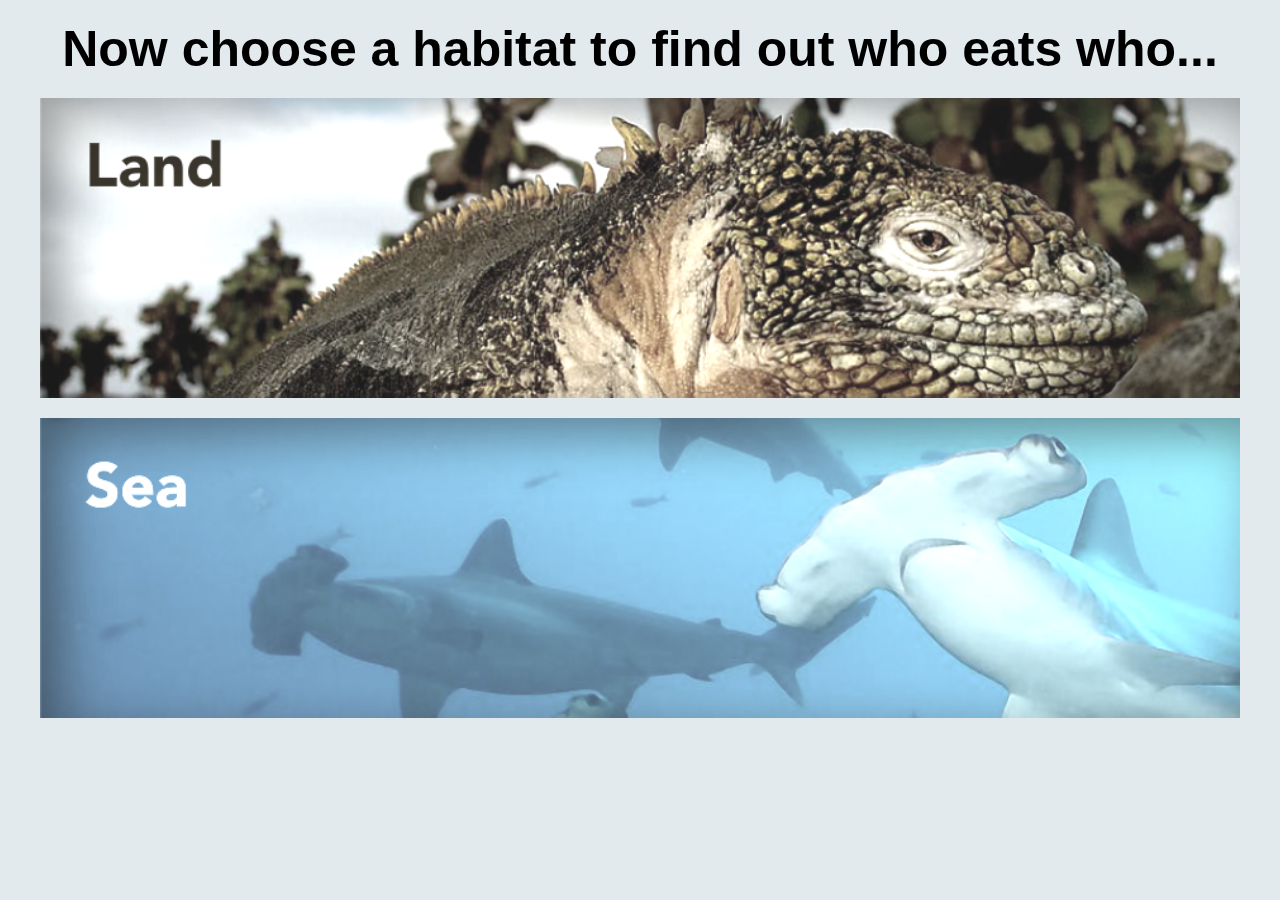
<file: habitat_choice.html>
<!DOCTYPE HTML>

<html>

<head>

<title>Habitat Choice</title>

<link rel="stylesheet" type="text/css" href="food_chain.css">
<script type="text/javascript" src="add_event_listeners.js"></script>

</head>

<body>

<div class="coloured_container">

    <div class="modal_title">Now choose a habitat to find out who eats who...</div>

    <div class="habitat_choice_container"><img class="habitat_choice" src="new_images/habitat_choice/land.png" data-habitat-id="land" alt="land"></div>
    <div class="habitat_choice_container"><img class="habitat_choice" src="new_images/habitat_choice/sea.png" data-habitat-id="sea" alt="sea"></div>

</div>

<script type="text/javascript">

// ----------
// Attach event listeners to our images
// ----------
add_event_listeners.to_class_name( "habitat_choice", "click", top.game_logic.habitat_chosen );

</script>

</body>

</html>
</file>
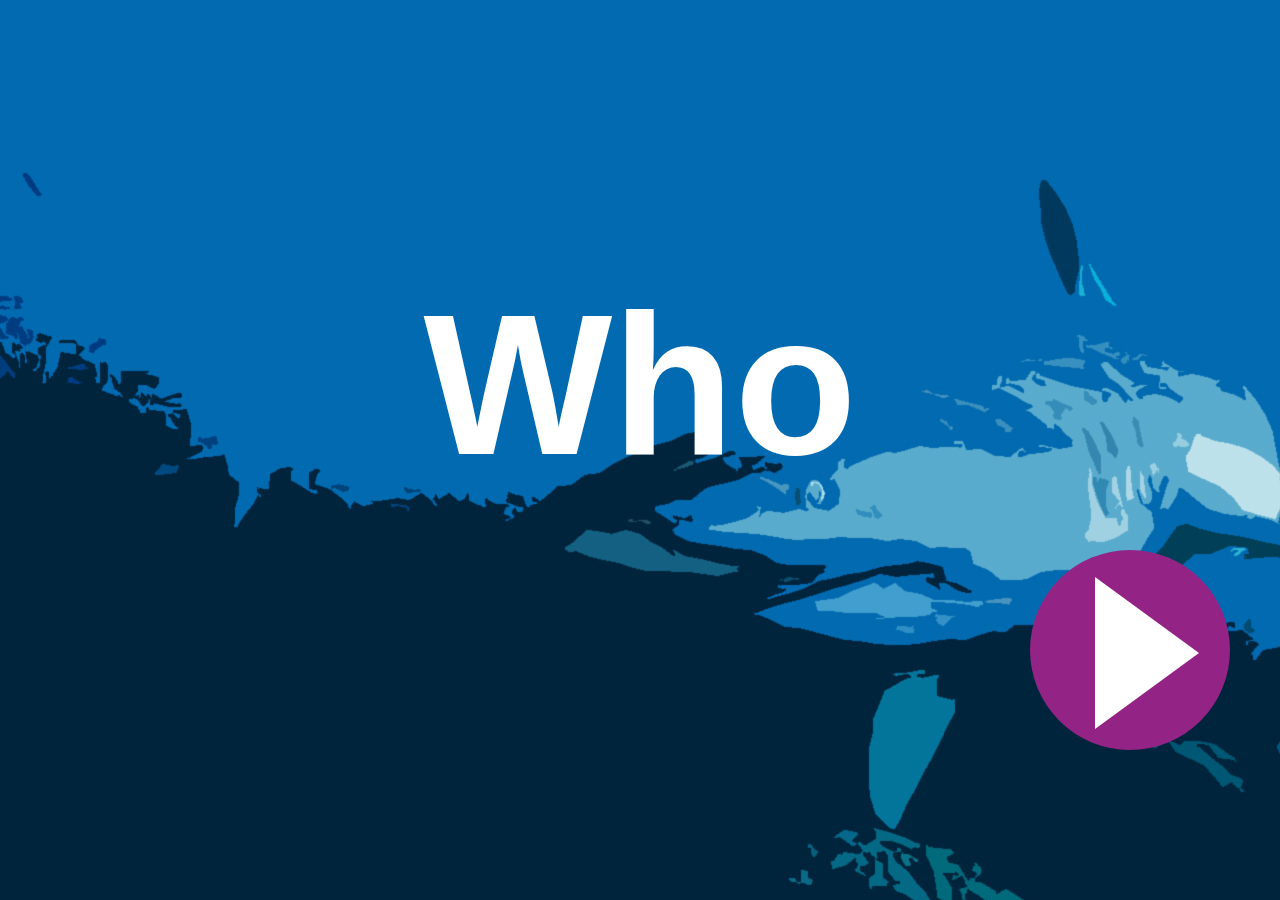
<file: splash_screen.html>
<!DOCTYPE HTML>

<html>

<head>

<title>Food Chain</title>

<link rel="stylesheet" type="text/css" href="food_chain.css">
<link rel="stylesheet" type="text/css" href="splash_screen.css">
<script type="text/javascript" src="add_event_listeners.js"></script>

</head>

<body>

<div class="splash_screen_images"></div>

<div class="question_text"></div>

<div class="modal_continue_button" id="modal_continue_button">
    <div class="modal_continue_triangle"></div>
</div>

<script type="text/javascript">

// attach the reset button click handler
add_event_listeners.to_element( document.getElementById( "modal_continue_button" ), "click", top.game_logic.show_species_profile  );

// ----------
// Attach an event handler for when we have clicked the start button
// this will start our auto reset library
// ----------
add_event_listeners.to_element( document.getElementById( "modal_continue_button" ), "click", top.auto_reset.start_timeout );
 
</script>

</body>

</html>
</file>
<file: food_chain.css>
div.iframe_content{
    position: absolute;
    top:      0px;
    left:     0px;
    right:    0px;
    bottom:   53px;
}

iframe.content{
    height:   100%;
    width:    100%;
    border:   0px;
}

div.footbar_navigation {
    background-color: #2f4f4f;
    position:         absolute;
    bottom:           0px;
    left:             0px;
    right:            0px;
    height:           150px;
    padding-left:     20px;
    padding-right:    20px;
}

span.footbar_text { 
    color:       white;
    font-family: Arial;
    font-size:   22px;
    line-height: 53px;
}

span.button {
    width:          114px;
    display:        inline-block;
    color:          #FFFFFF;
    font-size:      30px;
    font-family:    Arial;
    cursor:         pointer;
    border-radius:  5px;
    box-shadow:     0 0 0 1px #90908f;
    padding-top:    5px;
    padding-bottom: 6px;
    padding-left:   10px;
    padding-right:  10px;
    text-align:     center;
    margin-top:     8px;
    margin-bottom:  1px;
    margin-left:    6px;
    margin-right:   2px;
    background:     RGB( 147, 35, 132 );
}

span.button.right {
    float: right;
}

div.coloured_container { 
    position:   absolute;
    top:        0px;
    bottom:     0px;
    left:       0px;
    right:      0px;
    background: RGB( 227, 234, 238 );
    padding:    20px;
    text-align: center;
}

div.full_food_chain {
    height:                1050px;
    width:                 1920px;
    position:              absolute;
    background-image:      url("new_images/background_image.jpg");
    background-size:       100% 100%;
    background-repeat:     no-repeat;
    background-position-y: -110px;
    text-align:            center;
    top:                   0px;
    left:                  0px;
}

div.image_container { 
    height:           258px;
    width:            328px;
    margin-top:       20px;
    margin-right:     20px;
    display:          inline-block;
    cursor:           pointer;
    background-color: RGB( 100, 183, 206 );
    border-radius:    10px;
    overflow:         hidden;
}

/* We use an even smaller version of the image container on the name food chain levels page */
div.image_container.small {
    width:    260px;
    height:   160px;
    position: absolute;
    margin:   0px;
}

/* Remove the right margin when we have an arrow there */
div.image_container.right {
	margin-right: 0px;
}

img.image {
    height:        206px;
    width:         305px;
    border-radius: 10px;
    margin-top:    10px;
}

img.image.small {
    height: 112px;
    width:  240px;
}

div.image_label {
    height:      30px;
    font-size:   24px;
    font-family: arial;
    overflow:    hidden;
    color:       white;
    margin-top:  4px;
}

div.image_label.small {
    font-size: 20px;
}

div.habitat_choice_container {
    margin:     auto;
    margin-top: 20px;
    width:      1200px;
    height:     300px;
}

img.habitat_choice {
    cursor: pointer;
    height: 100%;
    width:  100%;
}

div.food_chain_image_container {
    margin-top:       20px;
    border:           1px solid RGB( 0, 0, 0 );
    height:           300px;
    display:          inline-block;
    width:            400px;
    background-color: #FFFFFF;
    border-radius:    10px;
}

div.draggable_image_answer {
    z-index: 4 !important;
}

/* We want to be able to disable a food chain image container easily */
div.food_chain_image_container.disabled {
    background-color: #656565;
}

div.food_chain_arrow {
    display:       inline-block;
    margin-left:   4px;
    margin-right:  4px;
    width:         0px;
    height:        0px;
    border-top:    18px solid transparent;
    border-left:   34px solid RGB( 100 , 100, 100 );
    border-bottom: 18px solid transparent;
    position:      relative;
    top:           -125px;
}

div.answer_choice_container {
    margin-top: 20px;
}

div.draggable_answer {
    height:           130px;
    width:            240px;
    background-color: RGB( 147, 35, 132 );
    color:            white;
    font-family:      Arial;
    float:            left;
    font-size:        40px;
    padding-top:      30px;  
    text-align:       center;
    word-spacing:     200px;
    position:         absolute;
    border-radius:    10px;
 }

div.draggable_answer.dropped_answer {
	height:      206px;
    width:       305px;
    margin-top:  10px;
    margin-left: 10px;
}

div.full_food_chain_container {
    position: absolute;
    top:      20px;
    bottom:   0px;
    right:    0px;
    left:     40%;
}

div.apex_predator { 
    background-color: rgb(206, 6, 56);
    border:           2px solid rgb(206, 6, 56) !important;
}

div.apex_predator.land {
    top: 10px;
}

div.apex_predator.sea {
    bottom: 140px;
}

div.producer {
    background-color: #008000;
    border:           2px solid #008000 !important;
}

div.producer.sea { 
    top: 438px;;
}

div.producer.land {
    top: 264px;
}

div.primary_consumer {
    background-color: #31aa4f;
    border:           2px solid #31aa4f !important;
}

div.primary_consumer.sea {
    bottom: 292px;
}

div.primary_consumer.land {
    top: 360px
}

div.secondary_consumer {
    background-color: #b35959;
    border:           2px solid #b35959 !important;
}

div.secondary_consumer.land {
    top: 50px;
}

div.secondary_consumer.sea {
    top: 652px
}

div.tertiary_consumer {
    background-color: #a72727;
    border:           2px solid #a72727 !important;
}

div.tertiary_consumer.land {
    top: 90px;
}

div.column_one {
    left: 0px;
}

div.column_two {
    left: 281px;
}

div.column_three { 
    right: 327px;
}

div.column_four {
    right: 46px;
}

div.blue_footed_booby {
    top: 330px;
}

div.plankton {
    top: 450px;
}

div.razor_surgeonfish {
    top: 613px;
}

div.iguana {
    top: 90px;
}

div.chain_arrow {
    width:    0px;
    position: absolute;
}

div.chain_arrow.straight {
    border-radius: 0px;
    border:        3px solid black;
}

div.chain_arrow.top_left {
    border-top-left-radius: 10px; 
    border-left:            6px solid black;
    border-top:             6px solid black;
}

div.chain_arrow.bottom_right {
    border-bottom-right-radius: 10px; 
    border-right:               6px solid black;
    border-bottom:              6px solid black;
}

div.chain_arrow.bottom_left {
    border-bottom-left-radius: 10px; 
    border-left:               6px solid black;
    border-bottom:             6px solid black;
}

div.chain_arrow.top_right {
    border-top-right-radius: 10px; 
    border-top:              6px solid black;
    border-right:            6px solid black;
}

div.chain_arrow.land_producer_to_land_primary_consumer {
    top:    251px;
    left:   125px;
    height: 10px;
}

div.chain_arrow.land_primary_consumer_to_land_secondary_consumer {
    top:    214px;
    left:   263px;
    height: 13px;
    width:  146px;
}

div.land_primary_consumer_to_land_apex_predator {
    height: 64px;
    width:  430px;
    left:   125px;
    top:    20px;
}

div.land_seconday_consumer_to_land_apex_predator {
    left:   409px;
    top:    34px;
    width:  146px;
    height: 10px;
}

div.land_tertiary_consumer_to_land_apex_predator {
    left:   825px;
    height: 50px;
    top:    34px;
    width:  145px;
}

div.land_tertiary_consumer_to_land_secondary_consumer {
    top:    214px;
    left:   482px;
    width:  354px;
    height: 15px;
}

div.land_seconday_consumer_to_land_tertiary_consumer {
    left:   970px;
    top:    253px;
    height: 71px;
}

div.sea_primary_consumer_to_land_apex_predator {
    left:   543px;
    top:    173px;
    width:  144px;
    height: 225px;
}

div.sea_producer_to_sea_primary_consumer {
    top:    600px;
    left:   125px;
    height: 10px;
}

div.sea_producer_to_land_primary_consumer {
    top:    523px;
    left:   263px;
    height: 28px;
    width:  140px;
}

div.sea_primary_consumer_to_sea_secondary_consumer {
    top:    777px;
    left:   125px;
    height: 20px;
    width:  150px;
}

div.sea_seconday_consumer_to_sea_apex_predator {
    top:    816px;
    left:   403px;
    width:  152px;
    height: 20px;
}

div.sea_plankton_to_sea_primary_consumer {
    height: 40px;
    top:    614px;
    left:   687px;
    width:  149px;
}

div.sea_primary_consumer_to_sea_apex_predator {
    height: 60px;
    top:    738px;
    width:  145px;
    left:   825px;
}

div.sea_primary_consumer_to_land_secondary_consumer {
    left:   970px;
    top:    494px;
    height: 74px;
}

div.image_container.small.shark {
    top:  50px;
    left: 50px;
}

div.image_container.small.banded_snake {
    top:  85px;
    left: 330px;
}

div.image_container.small.flying_fish {
    top:  215px;
    left: 30px;
}

div.image_container.small.hawk {
    top:  380px;
    left: 120px;
}

div.image_container.small.prickly_cactus {
    bottom: 340px;
    left:   50px;
}

div.image_container.small.vampire_finch {
    bottom: 235px;
    left:   340px;
}

div.image_container.small.bacalao_grouper {
    top:  255px;
    left: 330px;
}

div.image_container.small.green_sea_lettuce {
    bottom: 400px;
    left:   320px;
}

div.image_container.small.marine_iguana {
    bottom: 170px;
    left:   130px;
}

/* Our tick element */
div.tick_element {
    position:                   absolute;
    left:                       50%;
    top:                        -200px;
    height:                     200px;
    width:                      400px;
    margin-left:                -200px;
    margin-top:                 -200px;
    border-left:                20px solid RGB( 96, 188, 87 );
    border-bottom:              20px solid RGB( 96, 188, 87 );
    -ms-transform:              rotate(-45deg);
    -webkit-transform:          rotate(-45deg);
    transform:                  rotate(-45deg);
    border-radius:              20px;
    -webkit-animation-duration: 1s;
}

div.cross_element {
    position:                   absolute;
    left:                       50%;
    top:                        -400px;
    margin-top:                 -100px;
    -webkit-animation-duration: 1s;
}

div.cross_element:before, div.cross_element:after{
    content:'';
    position: absolute;
    width: 400px;
    height: 20px;
    background-color: RGB( 197, 38, 53 );
}

div.cross_element:before{
    -webkit-transform:rotate(45deg);
    -moz-transform:rotate(45deg);
    transform:rotate(45deg);
    right: -200px;
}
div.cross_element:after{
    -webkit-transform:rotate(-45deg);
    -moz-transform:rotate(-45deg);
    transform:rotate(-45deg);
    left: -200px;
}

@keyframes answer_animation {
    from { top: -200px; }
    to {  top: 50%; }
}

/* Modal Dialogue Section */
div.modal_div {
    position:         absolute; 
    top:              0px;
    bottom:           0px;
    left:             0px;
    right:            0px;
    background-color: black;
    opacity:          0.7;
    z-index:          5;
}

div.modal_dialogue_container { 
    position:         absolute;
    background-color: white;
    padding:          20px;
    overflow:         auto;
    z-index:          6;
}

div.modal_dialogue_container.large {
    top:    40px;
    bottom: 40px;
    left:   40px;
    right:  40px;
}

div.modal_dialogue_container.medium {
    top:    140px;
    bottom: 140px;
    left:   140px;
    right:  140px;
}

div.modal_title {
    font-weight: bold;
    font-size:   50px;
    color:       RGB( 0, 0, 0 );
    font-family: Arial;
}

div.modal_continue_button {
    position:              absolute;
    bottom:                10px;
    right:                 10px;
    width:                 100px;
    height:                100px;
    background:            RGB( 147, 35, 132 );
    -moz-border-radius:    50px;
    -webkit-border-radius: 50px;
    border-radius:         50px;
    cursor:                pointer;
}

div.modal_continue_triangle {
    width:         0px;
    height:        0px;
    border-top:    25px solid transparent;
    border-left:   50px solid #FFFFFF;
    border-bottom: 25px solid transparent;
    position:      relative;
    left:          30px;
    top:           22px;
}

div.modal_back_button {
    position:              absolute;
    bottom:                80px;
    left:                  20px;
    width:                 100px;
    height:                100px;
    background:            RGB( 147, 35, 132 );
    -moz-border-radius:    50px;
    -webkit-border-radius: 50px;
    border-radius:         50px;
    cursor:                pointer;
}

div.modal_back_triangle {
    width:         0px;
    height:        0px;
    border-top:    28px solid transparent;
    border-right:  52px solid #FFFFFF;
    border-bottom: 28px solid transparent;
    position:      relative;
    left:          18px;
    top:           24px;
}

div.modal_sub_title {
    font-size:   40px;
    color:       RGB( 197, 38, 53 );
    font-family: Arial;
    font-style:  italic;
}

span.modal_content_title {
    padding-right: 10px;
    color:         #000000;
}

div.modal_content {
    font-family:  Arial;
    font-size:    40px;
    color:        RGB( 122, 134, 142 );
    margin-top:   20px;
}

div.modal_content.first {
    margin-top: 0px;
}

div.species_detail_container {
    height:   calc( 100% - 60px );
    overflow: auto;
}

div.modal_image_container {
    height:      45%;
    float:       right;
    margin-left: 20px;
    position:    relative;
    top:         -45px;
    cursor:      pointer;
}

img.modal_image {
    height: 100%;    
}

div.modal_type_image_container {
    width:    125px;
    overflow: hidden;
    height:   65px;
}

div.modal_type_image_container:hover::before {
    content:          attr( data-label );
    position:         absolute;
    font-family:      Arial;
    background-color: purple;
    width:            340px;
    text-align:       center;
    height:           40px;
    border-radius:    10px;
    font-size:        25px;
    top:              83px;
    line-height:      40px;
    color:            #FFFFFF;
}

div.modal_full_screen_image_container { 
    position:         absolute;
    background-color: white;
    overflow:         hidden;
    z-index:          4;
    top:              0px;
    bottom:           78px;
    left:             0px;
    right:            0px;
    cursor:           pointer;
    text-align:       center;
}

img.modal_full_screen_image{
    height: 100%;
}

div.droppable_answer_text {
    font-size:      30px;
    color:          white;
    font-family:    Arial;
    display:        table-cell;
    height:         150px;
    vertical-align: middle;
    width:          262px;
    word-spacing:   262px;
}
</file>
<file: splash_screen.css>
div.splash_screen_images {
    position:                   absolute;
    top:                        0px;
    bottom:                     0px;
    left:                       0px;
    right:                      0px;
    animation-name:             splash_screen;
    -webkit-animation-duration: 20s;
    animation-iteration-count:  infinite;
    animation-timing-function:  linear;
    background-image:           url('new_images/splash_screen/shark.jpg');
}

@keyframes splash_screen {
    0%  { background-image: url('new_images/splash_screen/shark.jpg'); }
    16% { background-image: url('new_images/splash_screen/razor_surgeonfish.jpg'); }
    33% { background-image: url('new_images/splash_screen/bacalao_grouper.jpg'); }
    50% { background-image: url('new_images/splash_screen/shark.jpg'); }
    66% { background-image: url('new_images/splash_screen/razor_surgeonfish.jpg'); }
    82% { background-image: url('new_images/splash_screen/bacalao_grouper.jpg'); }
}

div.modal_continue_button {
    bottom:        150px; 
    right:         50px; 
    height:        200px; 
    width:         200px; 
    border-radius: 100px;
}

div.modal_continue_triangle {
    left:          65px;
    top:           27px; 
    border-top:    76px solid transparent; 
    border-left:   104px solid #FFFFFF; 
    border-bottom: 76px solid transparent;
}

div.question_text {
    position:    absolute;
    font-weight: bold;
    text-shadow: 10%; 
    font-size:   200px;
    font-family: Arial;
    bottom:      400px;
    left:        20px;
    right:       20px;
    text-align:  center;
    color:       RGB( 255, 255, 255 );
}

div.question_text:after {
    animation-name:             splash_screen_question_text;
    -webkit-animation-duration: 20s;
    animation-iteration-count:  infinite;
    animation-timing-function:  linear; 
    content:                    "Who";
}

@keyframes splash_screen_question_text {
    0%  { content: "Who"; }
    16% { content: "Eats"; }
    33% { content: "Who?"; }
    50% { content: "Who"; }
    66% { content: "Eats"; }
    82% { content: "Who?"; }
}
</file>
